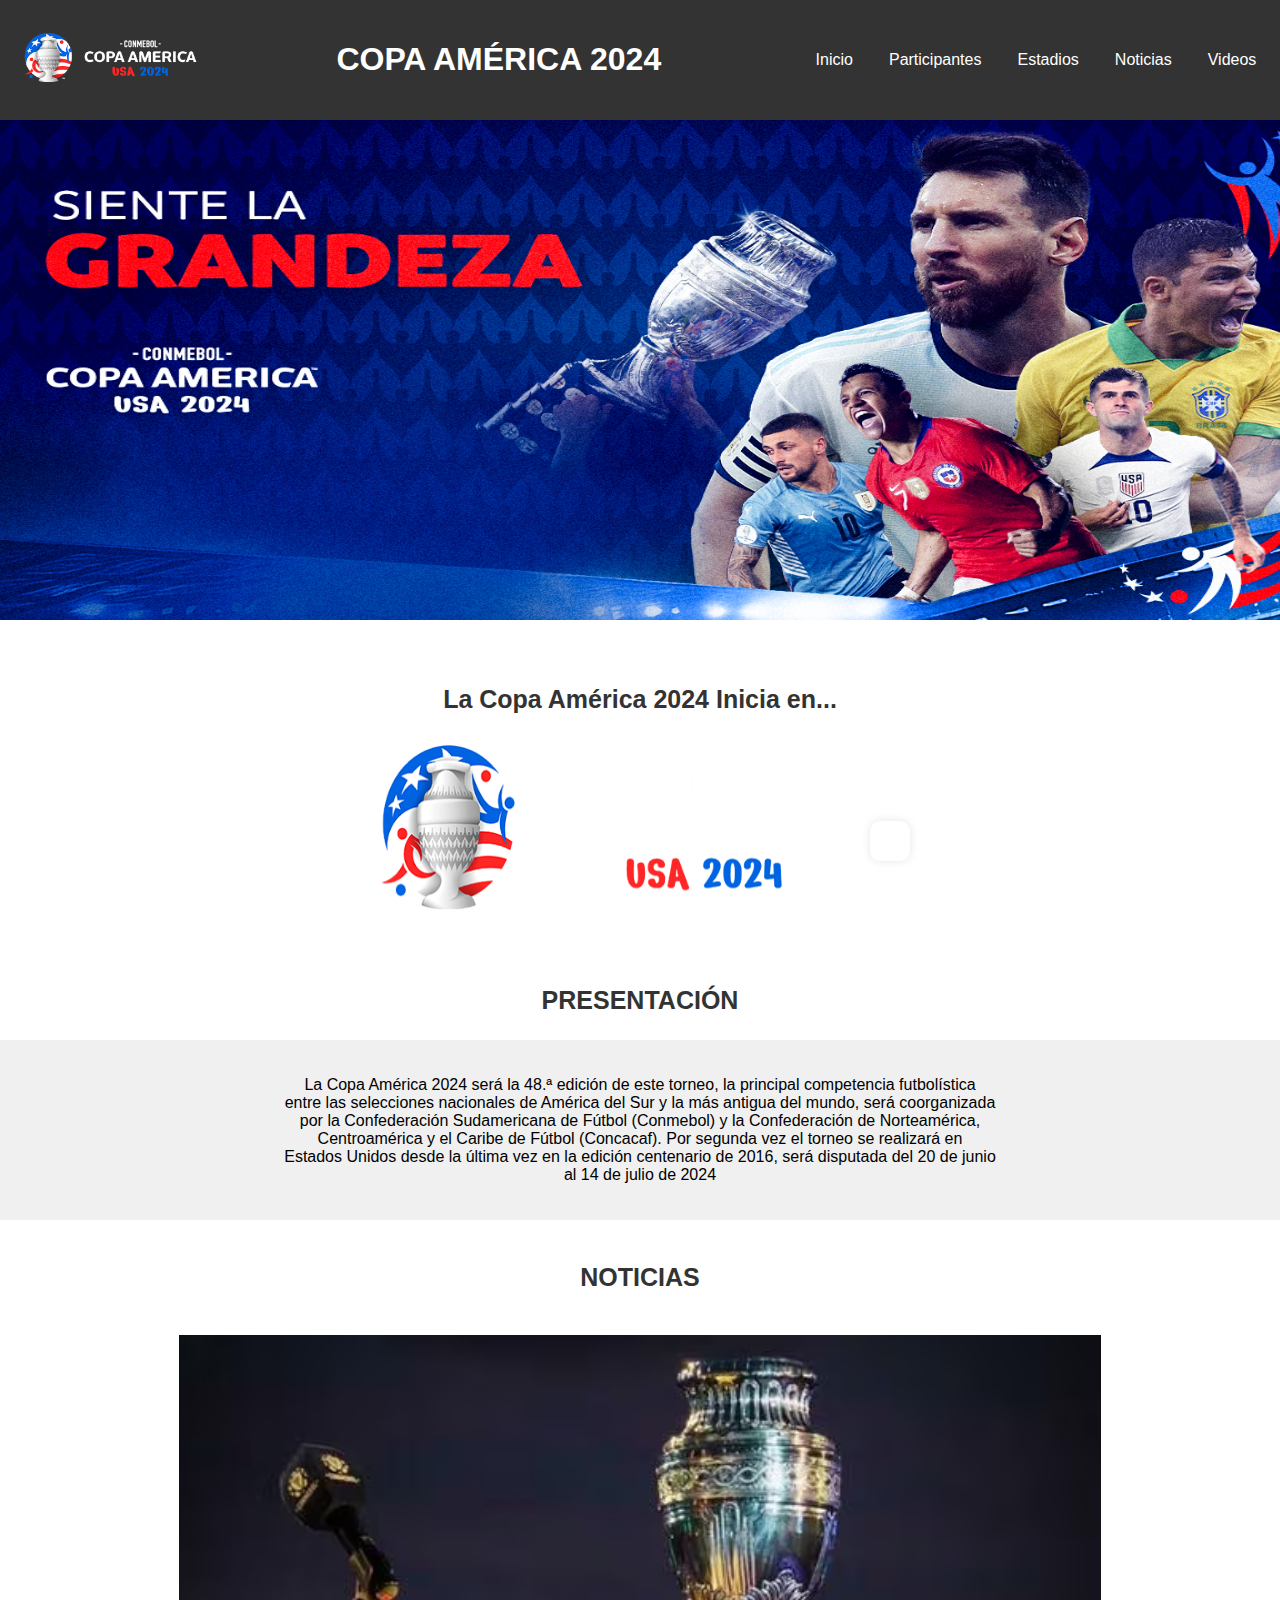
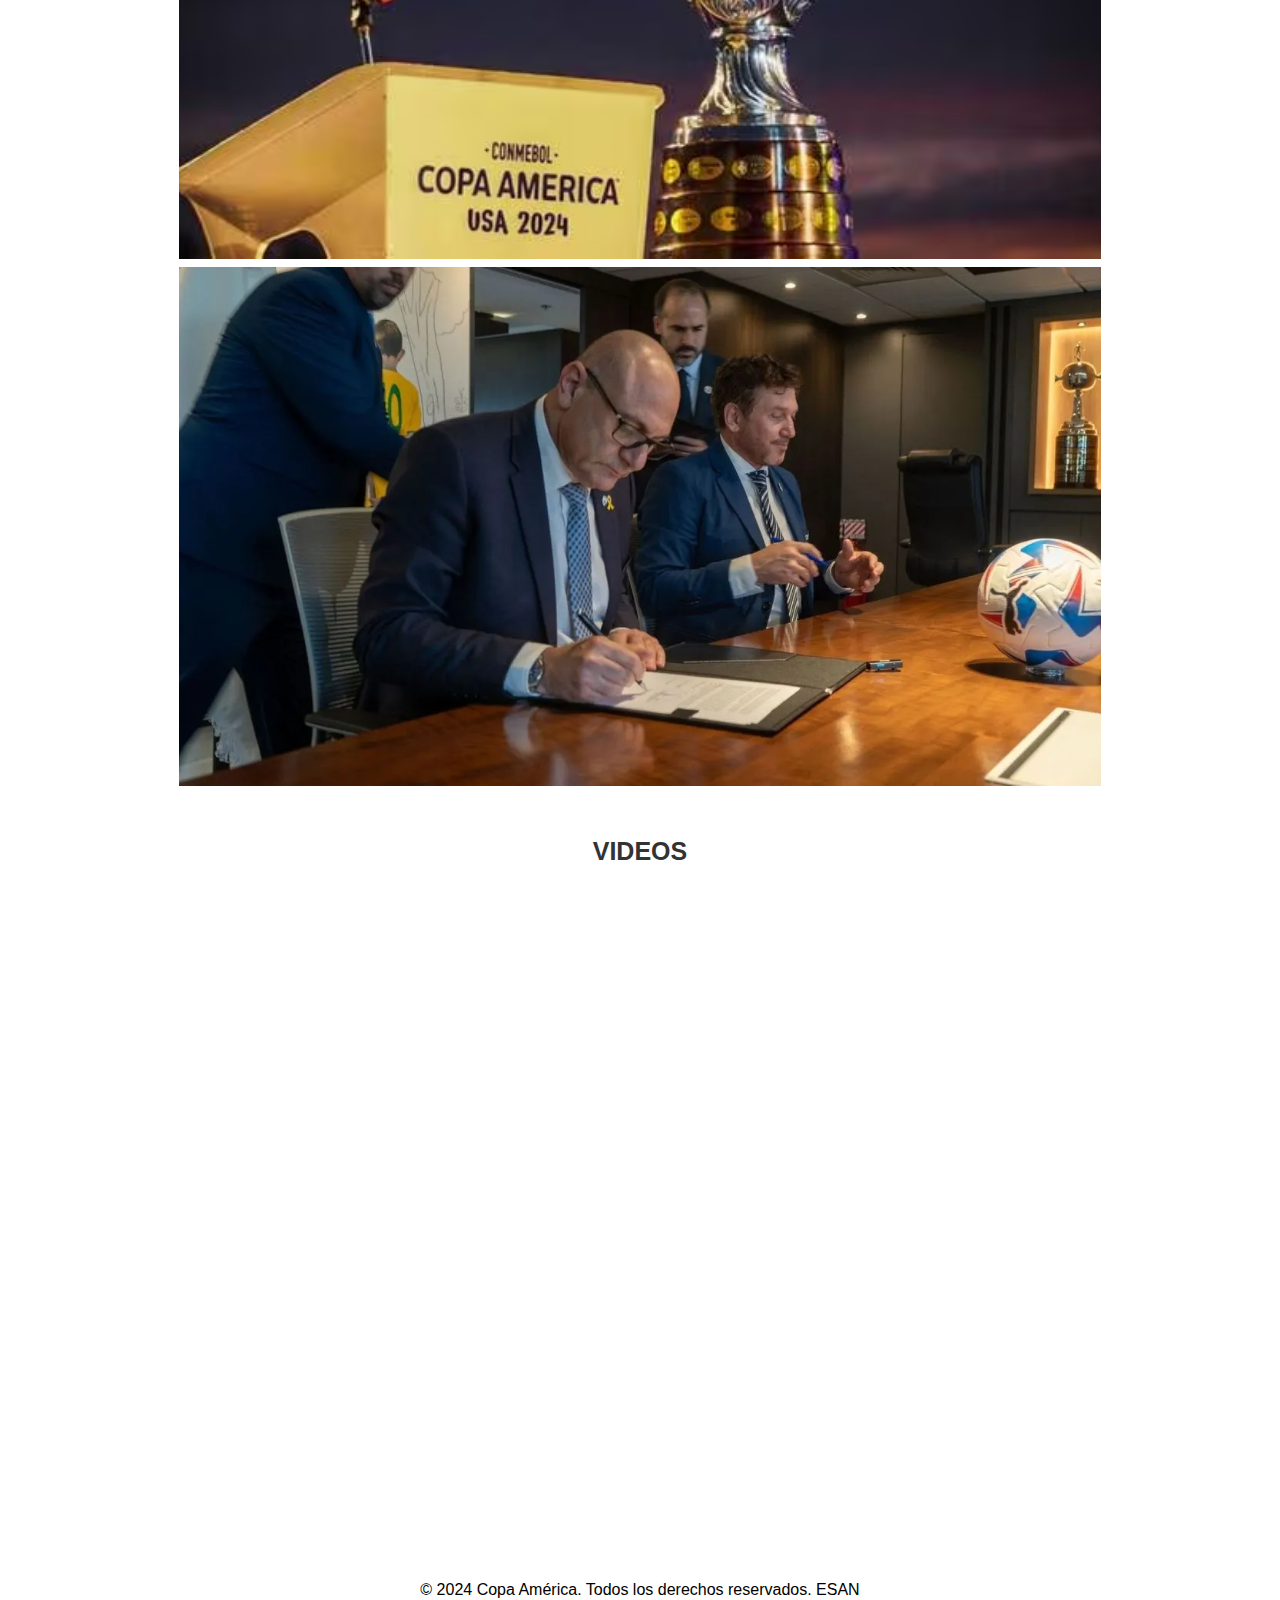
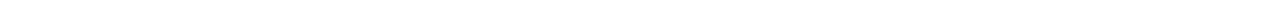
<file: index.html>
<!DOCTYPE html>
<html lang="es">
    <head>
        <meta charset="UTF-8">
        <title>COPA AMÉRICA 2024</title>
        <link rel = "stylesheet" href="styles.css">
        <link rel="icon" type="image/jpg" href="/images/icono_copa.jpg" />
</head>
<body>
    <div>
        
    </div>
    <header>
        <h1>COPA AMÉRICA 2024</h1>
                <div class="logo">
                    <a href="index.html">
                        <img src="images/logo_copa.png">
                    </a>
                </div>
                    <nav>
                        <ul>
                                <li><a href="index.html">Inicio</a></li>
                                <li><a href="participantes.html">Participantes</a></li>
                                <li><a href="estadios.html">Estadios</a></li>
                                <li><a href="#noticias">Noticias</a></li>
                                <li><a href="#videos">Videos</a></li>
                        </ul>
                    </nav>
    </header>

    <section class="entrada">
        <img src="images/fondo_entrada.png" width="1333px" height="500px">
    </section>
    <br>

    <section id="inicio">
        <br>
        <p class="subti">La Copa América 2024 Inicia en...</p>  
        <div class="container">
            <div class="imagen">
                <img src="images/logo_copa.png" alt="Logo Copa" width="500px" height="180px">
            </div>
            <div class="temporizador">
                <div id="contador"></div>
            </div>
        </div>
    </section>
    <br>
    <p class="subti">PRESENTACIÓN</p> 
    <div id="seccionTexto">
        <p>La Copa América 2024 será la 48.ª edición de este torneo, la principal competencia futbolística 
        <br>entre las selecciones nacionales de América del Sur y la más antigua del mundo, será coorganizada 
        <br>por la Confederación Sudamericana de Fútbol (Conmebol) y la Confederación de Norteamérica, 
        <br>Centroamérica y el Caribe de Fútbol (Concacaf). Por segunda vez el torneo se realizará en 
        <br>Estados Unidos desde la última vez en la edición centenario de 2016, será disputada del 20 de junio
        <br> al 14 de julio de 2024</p>
    </div>
    
    <script src="temporizador.js"></script>

    <section id="noticias">
        <br>
        <p class="subti">NOTICIAS</p>  
        <br>

        <div id="carrusel1">
            <a href="https://gestion.pe/noticias/copa-america/" target="_blank">
                <img id="imagen1" src="images_noticias/copa_gestion.avif" alt="Imagen 1">
            </a>
        </div>
        <script src="noticias.js"></script>

        <div id="carrusel2">
            <a href="https://rpp.pe/futbol/futbol-mundial/conmebol-firmo-acuerdo-con-israel-y-podia-jugar-la-copa-america-noticia-1547258" target="_blank">
                <img id="imagen2" src="images_noticias/israel_firma_rpp.webp" alt="Imagen 2">
            </a>
        </div>
        <script src="noticias.js"></script>

    </section>

    <section id="videos">
        <br>
        <p class="subti">VIDEOS</p>  
        <br>
        <div class="video1">
            <iframe width="440" height="315" src="https://www.youtube.com/embed/zUvSh7vWW5I?si=gMMCg-bOR_2pp9UJ" 
            title="YouTube video player" frameborder="0" allow="accelerometer; autoplay; clipboard-write; encrypted-media; gyroscope; picture-in-picture; web-share"
            referrerpolicy="strict-origin-when-cross-origin" allowfullscreen></iframe>
        </div>
        <div class="video2">
            <iframe width="440" height="315" src="https://www.youtube.com/embed/XdGtqTK83no?si=tz8DSrJZBrBcpUV8" 
            title="YouTube video player" frameborder="0" allow="accelerometer; autoplay; clipboard-write; encrypted-media; gyroscope; picture-in-picture; web-share" 
            referrerpolicy="strict-origin-when-cross-origin" allowfullscreen></iframe>
        </div>
        <div class="video3">
            <iframe width="440" height="315" src="https://www.youtube.com/embed/LTaMpMZ-yfE?si=bxtWuS87KHgE6jmy" title="YouTube video player" frameborder="0" 
            allow="accelerometer; autoplay; clipboard-write; encrypted-media; gyroscope; picture-in-picture; web-share" referrerpolicy="strict-origin-when-cross-origin" 
            allowfullscreen></iframe>
        </div>
    </section>

</body>
<br>
<footer class="referencia">
    <p>&copy; 2024 Copa América. Todos los derechos reservados. ESAN</p>
</footer>
</html>
</file>
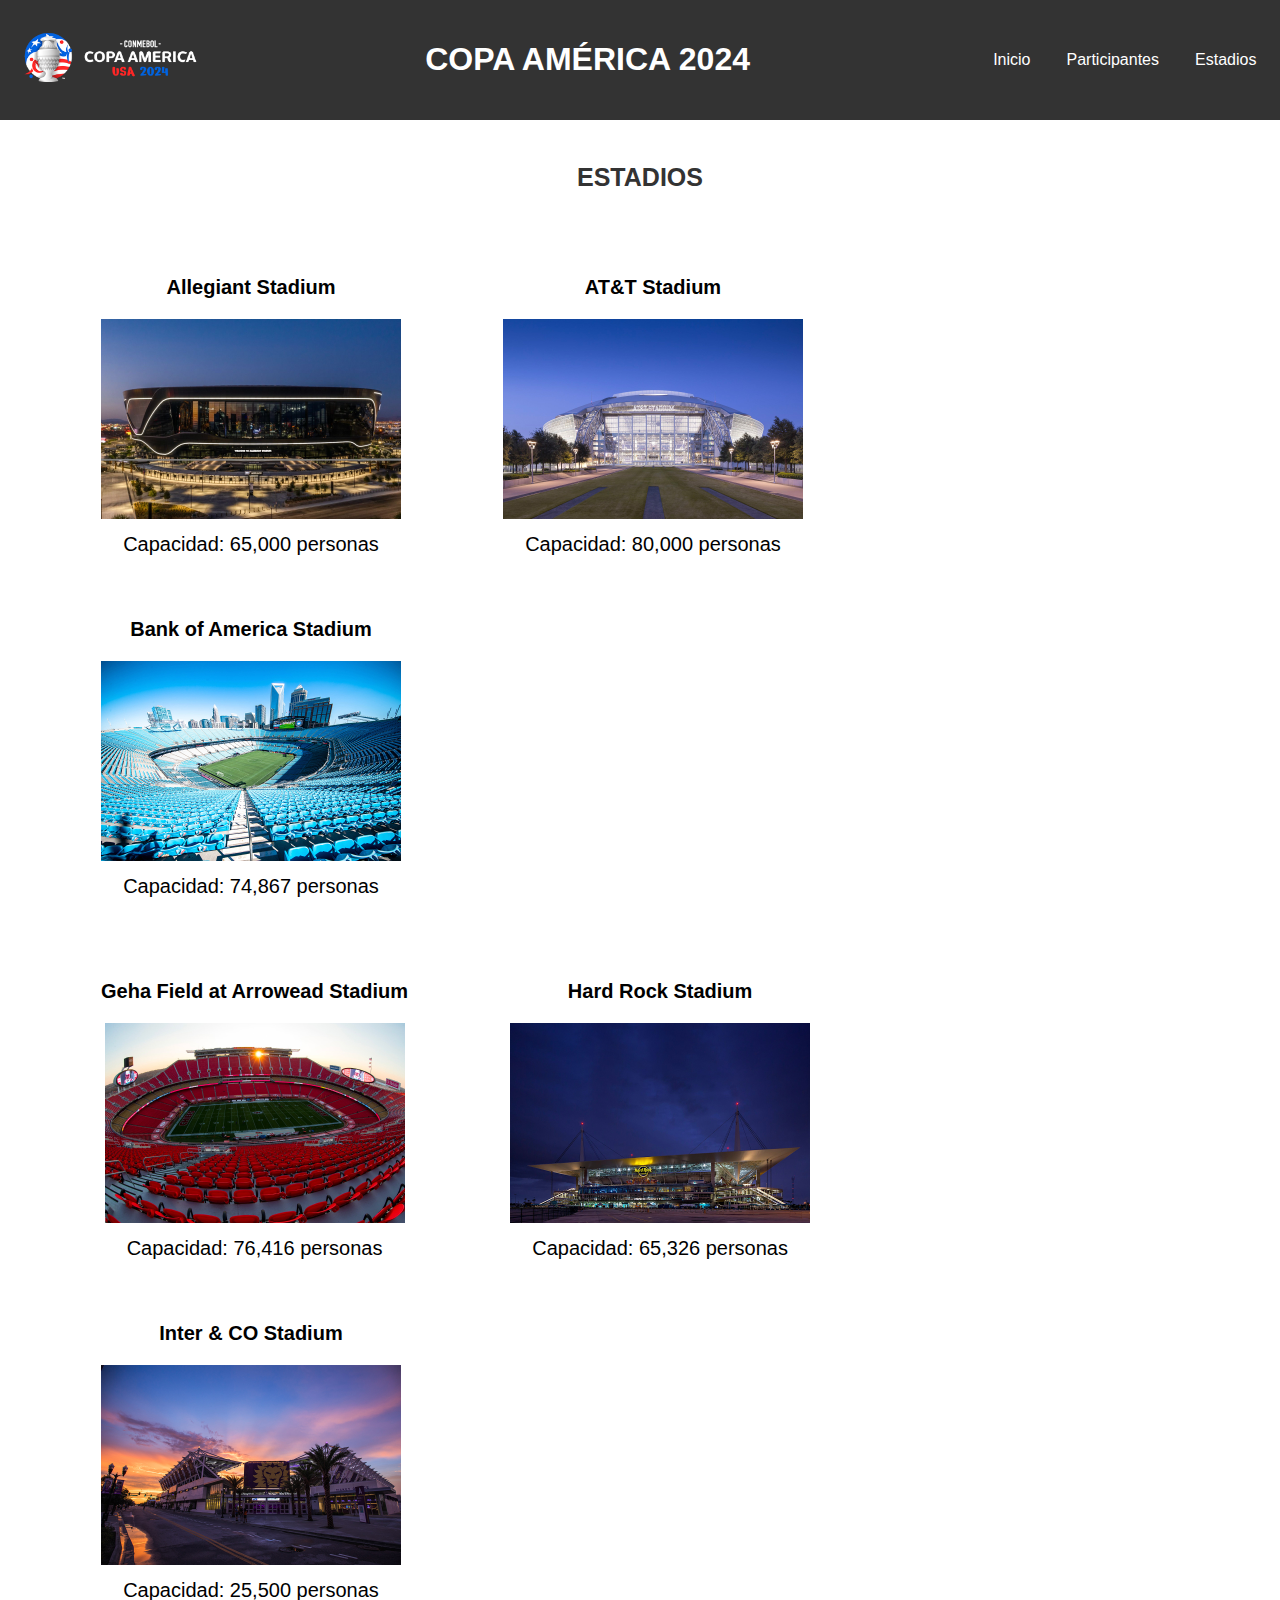
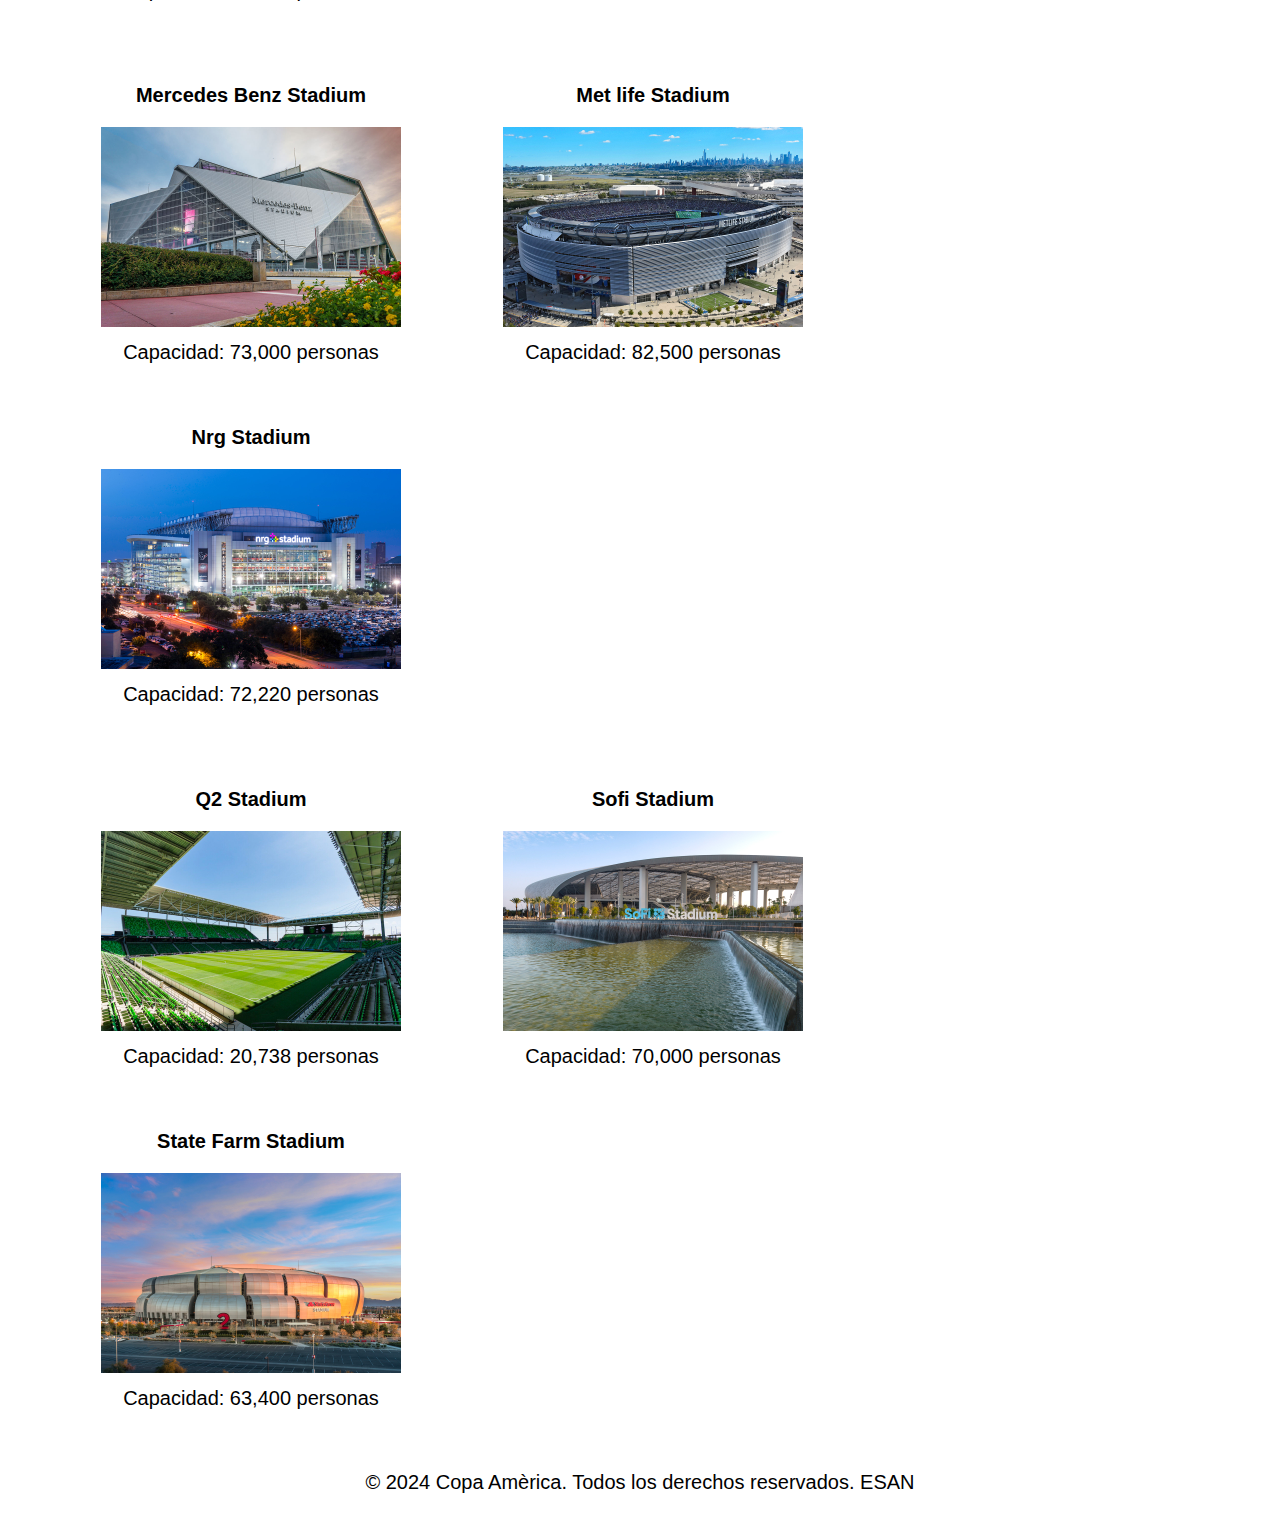
<file: estadios.html>
<!DOCTYPE html>
<html lang="es">
    <head>
        <meta charset="UTF-8">
        <title>COPA AMÉRICA 2024</title>
        <link rel = "stylesheet" href="styles_estadios.css">
</head>

<body>
    <header>
        <h1>COPA AMÉRICA 2024</h1>
        <div class="logo">
            <a href="index.html">
                <img src="images/logo_copa.png">
            </a>
        </div>
        <nav>
            <ul>
                <li><a href="index.html">Inicio</a></li>
                <li><a href="participantes.html">Participantes</a></li>
                <li><a href="estadios.html">Estadios</a></li>
            </ul>
        </nav>
    </header>

    <section id="estadios">
        <br>
        <p class="subti">ESTADIOS</p>  
        <br>
        <table> 
            <tbody> 
                <tr class="estas"> 
                    <td> 
                        <p class="caption-top">Allegiant Stadium</p> 
                        <a href="https://www.google.com/search?gs_ssp=eJzj4tVP1zc0TDbNNU8qLC82YLRSNaiwMEi2SDY1MDUxTbJITkm0tDKoSDQ1tEyxTDUzS0xMMbJMtvQSTMzJSU3PTMwrUSguSUzJLM0FAAlJFnQ&q=allegiant+stadium&rlz=1C1ONGR_esPE1087PE1087&oq=allegia&gs_lcrp=[base64]&sourceid=chrome&ie=UTF-8" target="_blank">
                            <img src="images_estadios/allegiant_stadium.jpg" width="300px" height="200px">
                        </a>
                        <p class="caption-bottom">Capacidad: 65,000 personas</p> 
                    </td> 
                </tr > 
                <tr class="estas"> 
                    <td> 
                        <p class="caption-top">AT&T Stadium</p> 
                        <a href="https://www.google.com/search?q=AT%26T+Stadium&sca_esv=59018620b3723b92&sca_upv=1&rlz=1C1ONGR_esPE1087PE1087&sxsrf=ACQVn08TYvHIJmHQRo8dJW18X8xcNDzdqA%3A1712991348345&ei=dCwaZvfeFOe55OUPgf-n0Ak&ved=0ahUKEwj36MiGzr6FAxXnHLkGHYH_CZoQ4dUDCBA&uact=5&oq=AT%26T+Stadium&gs_lp=[base64]&sclient=gws-wiz-serp" target="_blank">
                            <img src="images_estadios/AT&T_stadium.jpg" width="300px" height="200px">
                        </a> 
                        <p class="caption-bottom">Capacidad: 80,000 personas</p> 
                    </td> 
                </tr> 
                <tr class="estas"> 
                    <td> 
                        <p class="caption-top">Bank of America Stadium</p> 
                        <a href="https://www.google.com/search?q=Bank+of+America+Stadium&sca_esv=59018620b3723b92&sca_upv=1&rlz=1C1ONGR_esPE1087PE1087&sxsrf=ACQVn08F2ALgj_HBepUf-tEg_56UcmSGkg%3A1712991472527&ei=8CwaZpztH46C5OUP--Sc8Ak&ved=0ahUKEwicpeTBzr6FAxUOAbkGHXsyB54Q4dUDCBA&uact=5&oq=Bank+of+America+Stadium&gs_lp=[base64]&sclient=gws-wiz-serp" target="_blank">
                            <img src="images_estadios/bank_of_america_stadium.jpg" width="300px" height="200px">
                        </a> 
                        <p class="caption-bottom">Capacidad: 74,867 personas</p> 
                    </td> 
                </tr> 
            </tbody>
        </table> 
        <table> 
            <tbody> 
                <tr class="estas"> 
                    <td> 
                        <p class="caption-top">Geha Field at Arrowead Stadium</p> 
                        <a href="https://www.google.com/search?q=Geha+Field+at+Arrowead+Stadium&sca_esv=59018620b3723b92&sca_upv=1&rlz=1C1ONGR_esPE1087PE1087&sxsrf=ACQVn09Frgp6T2TxLPo5o9yUaQxQ-FkwDA%3A1712991597567&ei=bS0aZpCrIoaL5OUPktOb6AQ&ved=0ahUKEwjQlbT9zr6FAxWGBbkGHZLpBk0Q4dUDCBA&uact=5&oq=Geha+Field+at+Arrowead+Stadium&gs_lp=[base64]&sclient=gws-wiz-serp" target="_blank">
                            <img src="images_estadios/geha_field_at_arrowead_stadium.jpg" width="300px" height="200px">
                        </a> 
                        <p class="caption-bottom">Capacidad: 76,416 personas</p> 
                    </td> 
                </tr> 
                <tr class="estas"> 
                    <td> 
                        <p class="caption-top">Hard Rock Stadium</p> 
                        <a href="https://www.google.com/search?q=Hard+Rock+Stadium&sca_esv=59018620b3723b92&sca_upv=1&rlz=1C1ONGR_esPE1087PE1087&sxsrf=ACQVn09tEmLHU9MV2YN2yfd0Guj58lUjSw%3A1712991735923&ei=9y0aZtL7N9fy5OUPksitiAY&ved=0ahUKEwiS07C_z76FAxVXObkGHRJkC2EQ4dUDCBA&uact=5&oq=Hard+Rock+Stadium&gs_lp=[base64]&sclient=gws-wiz-serp" target="_blank">
                            <img src="images_estadios/hard_rock_stadium.jpg" width="300px" height="200px">
                        </a> 
                        <p class="caption-bottom">Capacidad: 65,326 personas</p> 
                    </td> 
                </tr> 
                <tr class="estas"> 
                    <td> 
                        <p class="caption-top">Inter & CO Stadium</p> 
                        <a href="https://www.google.com/search?q=Inter+%26+CO+Stadium&sca_esv=59018620b3723b92&sca_upv=1&rlz=1C1ONGR_esPE1087PE1087&sxsrf=ACQVn0_pAdCTe88K0rAJBfX_lILEGoo7UQ%3A1712991796307&ei=NC4aZuSzEsXT5OUPprCo-Ag&ved=0ahUKEwjknZbcz76FAxXFKbkGHSYYCo8Q4dUDCBA&uact=5&oq=Inter+%26+CO+Stadium&gs_lp=[base64]&sclient=gws-wiz-serp" target="_blank">
                            <img src="images_estadios/Inter_&_co_stadium.jpg" width="300px" height="200px">
                        </a> 
                        <p class="caption-bottom">Capacidad: 25,500 personas</p> 
                    </td> 
                </tr> 
            </tbody>
        </table> 
        <table> 
            <tbody> 
                <tr class="estas"> 
                    <td> 
                        <p class="caption-top">Mercedes Benz Stadium</p> 
                        <a href="https://www.google.com/search?q=Mercedes+Benz+Stadium&sca_esv=59018620b3723b92&sca_upv=1&rlz=1C1ONGR_esPE1087PE1087&sxsrf=ACQVn0_8DTbtSxa_NZ6uht9BwgkJlfUgaw%3A1712991845826&ei=ZS4aZsGBMqGJ5OUPxNiS8Ag&ved=0ahUKEwiByOTzz76FAxWhBLkGHUSsBI4Q4dUDCBA&uact=5&oq=Mercedes+Benz+Stadium&gs_lp=[base64]&sclient=gws-wiz-serp" target="_blank">
                            <img src="images_estadios/Mercedes-Benz-Stadium.jpg" width="300px" height="200px">
                        </a> 
                        <p class="caption-bottom">Capacidad: 73,000 personas</p> 
                    </td> 
                </tr> 
                <tr class="estas"> 
                    <td> 
                        <p class="caption-top">Met life Stadium</p> 
                        <a href="https://www.google.com/search?q=Met+life+Stadium&sca_esv=59018620b3723b92&sca_upv=1&rlz=1C1ONGR_esPE1087PE1087&sxsrf=ACQVn0-UvrJPA4zd9AWri5zo-EAOJwpRQA%3A1712991913871&ei=qS4aZrntNNnM1sQP6J-7yAY&ved=0ahUKEwj55Z2U0L6FAxVZppUCHejPDmkQ4dUDCBA&uact=5&oq=Met+life+Stadium&gs_lp=[base64]&sclient=gws-wiz-serp" target="_blank">
                            <img src="images_estadios/metlife_stadium.jpg" width="300px" height="200px">
                        </a> 
                        <p class="caption-bottom">Capacidad: 82,500 personas</p> 
                    </td> 
                </tr> 
                <tr class="estas"> 
                    <td> 
                        <p class="caption-top">Nrg Stadium</p> 
                        <a href="https://www.google.com/search?q=Nrg+Stadium&sca_esv=59018620b3723b92&sca_upv=1&rlz=1C1ONGR_esPE1087PE1087&sxsrf=ACQVn0_QUj7XF-HuFKq6oUy8i-6F14MQMQ%3A1712991967710&ei=3y4aZtXuKvne1sQPxLiPgAk&ved=0ahUKEwiV2vOt0L6FAxV5r5UCHUTcA5AQ4dUDCBA&uact=5&oq=Nrg+Stadium&gs_lp=[base64]&sclient=gws-wiz-serp" target="_blank">
                            <img src="images_estadios/nrg_stadium.jpg" width="300px" height="200px">
                        </a> 
                        <p class="caption-bottom">Capacidad: 72,220 personas</p> 
                    </td> 
                </tr> 
            </tbody>
        </table> 
        <table> 
            <tbody> 
                <tr class="estas"> 
                    <td> 
                        <p class="caption-top">Q2 Stadium</p> 
                        <a href="https://www.google.com/search?q=Q2+Stadium&sca_esv=59018620b3723b92&sca_upv=1&rlz=1C1ONGR_esPE1087PE1087&sxsrf=ACQVn0_uBZ0_wz8olBZlOovjdjseMLcHgg%3A1712992024607&ei=GC8aZuPdJKzd1sQPpuS3iAk&ved=0ahUKEwjjyYTJ0L6FAxWsrpUCHSbyDZEQ4dUDCBA&uact=5&oq=Q2+Stadium&gs_lp=[base64]&sclient=gws-wiz-serp" target="_blank">
                            <img src="images_estadios/Q2_stadium.jpg" width="300px" height="200px">
                        </a> 
                        <p class="caption-bottom">Capacidad: 20,738 personas</p> 
                    </td> 
                </tr> 
                <tr class="estas"> 
                    <td> 
                        <p class="caption-top">Sofi Stadium</p> 
                        <a href="https://www.google.com/search?q=Sofi+Stadium&sca_esv=59018620b3723b92&sca_upv=1&rlz=1C1ONGR_esPE1087PE1087&sxsrf=ACQVn08ndOMHJwSBs868w8rGz9lZx0Eiqg%3A1712992079519&ei=Ty8aZrWUH4rN1sQPgICzmAw&ved=0ahUKEwj195vj0L6FAxWKppUCHQDADMMQ4dUDCBA&uact=5&oq=Sofi+Stadium&gs_lp=[base64]&sclient=gws-wiz-serp" target="_blank">
                            <img src="images_estadios/sofi_stadium.jpg" width="300px" height="200px">
                        </a> 
                        <p class="caption-bottom">Capacidad: 70,000 personas</p> 
                    </td> 
                </tr> 
                <tr class="estas"> 
                    <td> 
                        <p class="caption-top">State Farm Stadium</p> 
                        <a href="https://www.google.com/search?q=State+Farm+Stadium&sca_esv=59018620b3723b92&sca_upv=1&rlz=1C1ONGR_esPE1087PE1087&sxsrf=ACQVn0_tTSE0Bwe2yWJ4VUab08L00qqp9w%3A1712992131093&ei=gy8aZp2sBZC85OUPi4u88Aw&ved=0ahUKEwjd-ef70L6FAxUQHrkGHYsFD84Q4dUDCBA&uact=5&oq=State+Farm+Stadium&gs_lp=[base64]&sclient=gws-wiz-serp" target="_blank">
                            <img src="images_estadios/state_farm_stadium.jpg" width="300px" height="200px">
                        </a> 
                        <p class="caption-bottom">Capacidad: 63,400 personas</p> 
                    </td> 
                </tr> 
            </tbody>
        </table> 
    </section>

</body>
<footer class="abajo">
    <p>&copy; 2024 Copa Amèrica. Todos los derechos reservados. ESAN</p>
</footer>
</html>
</file>
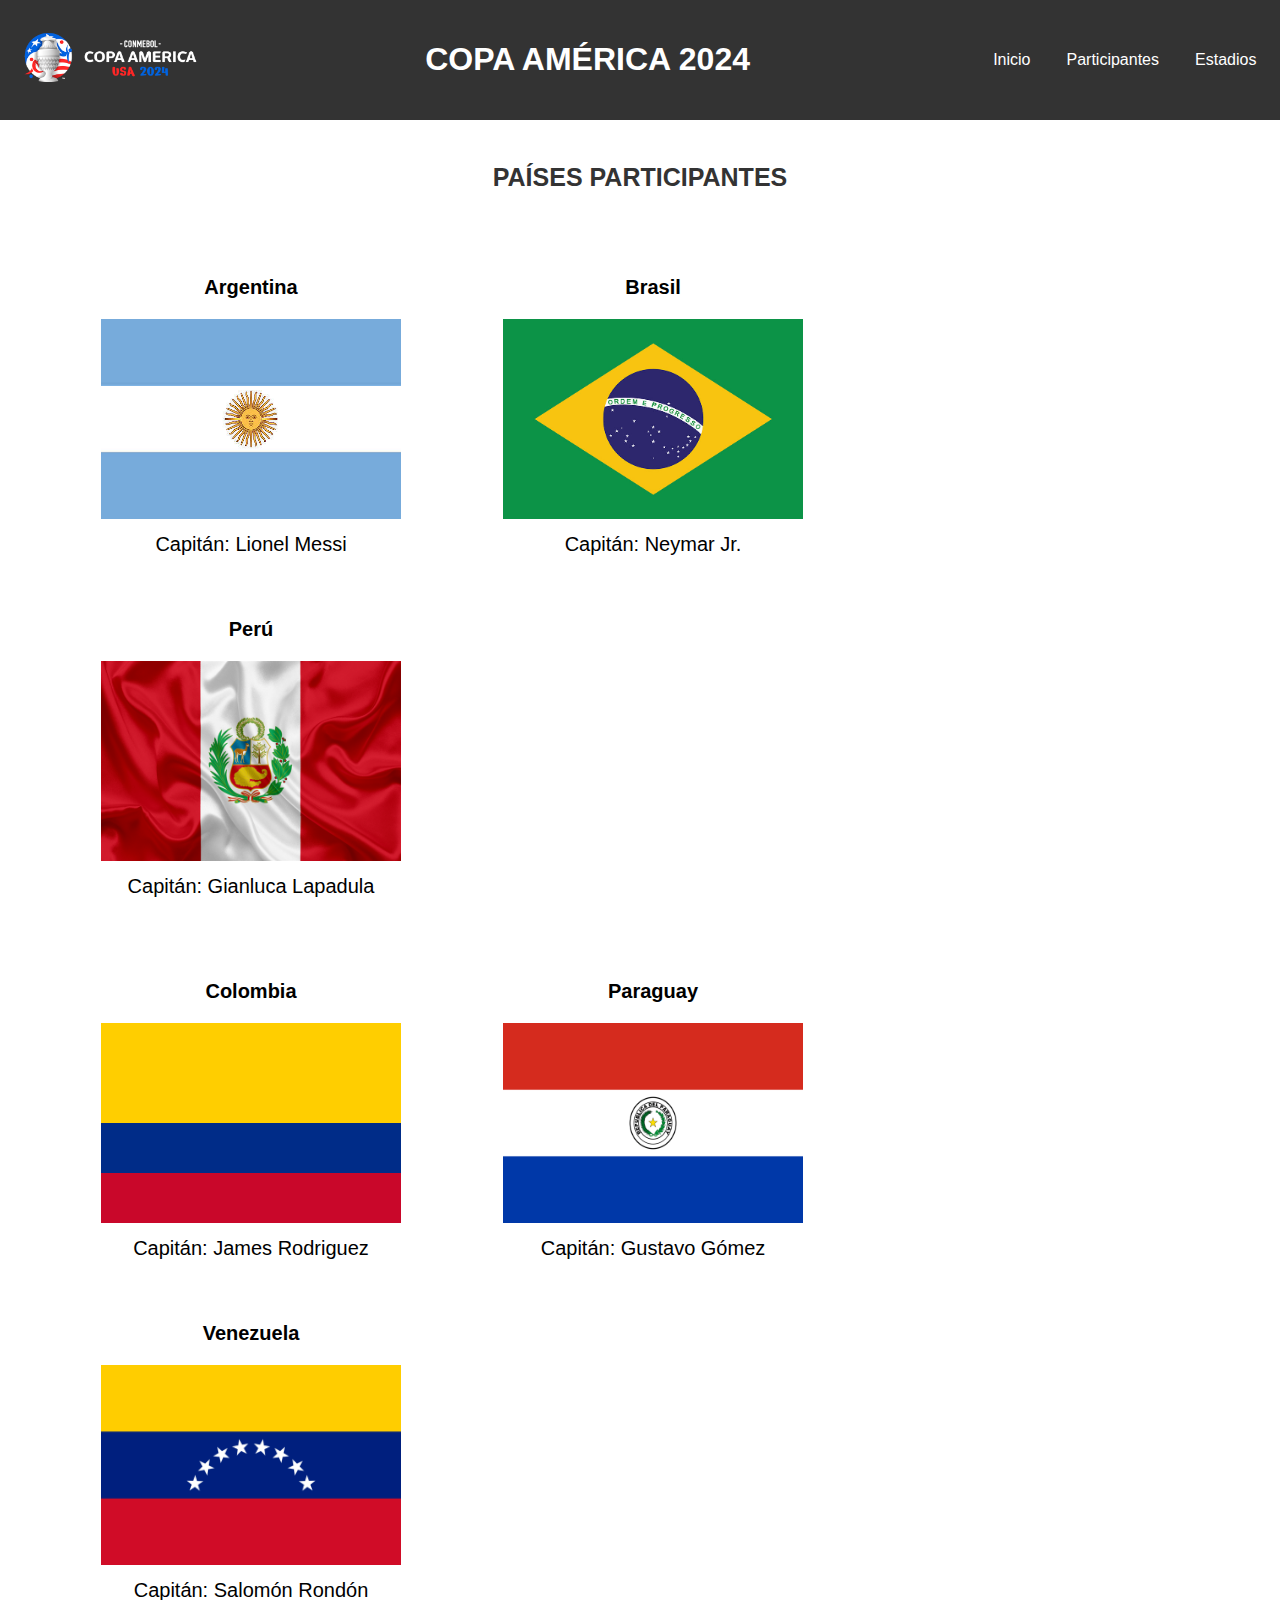
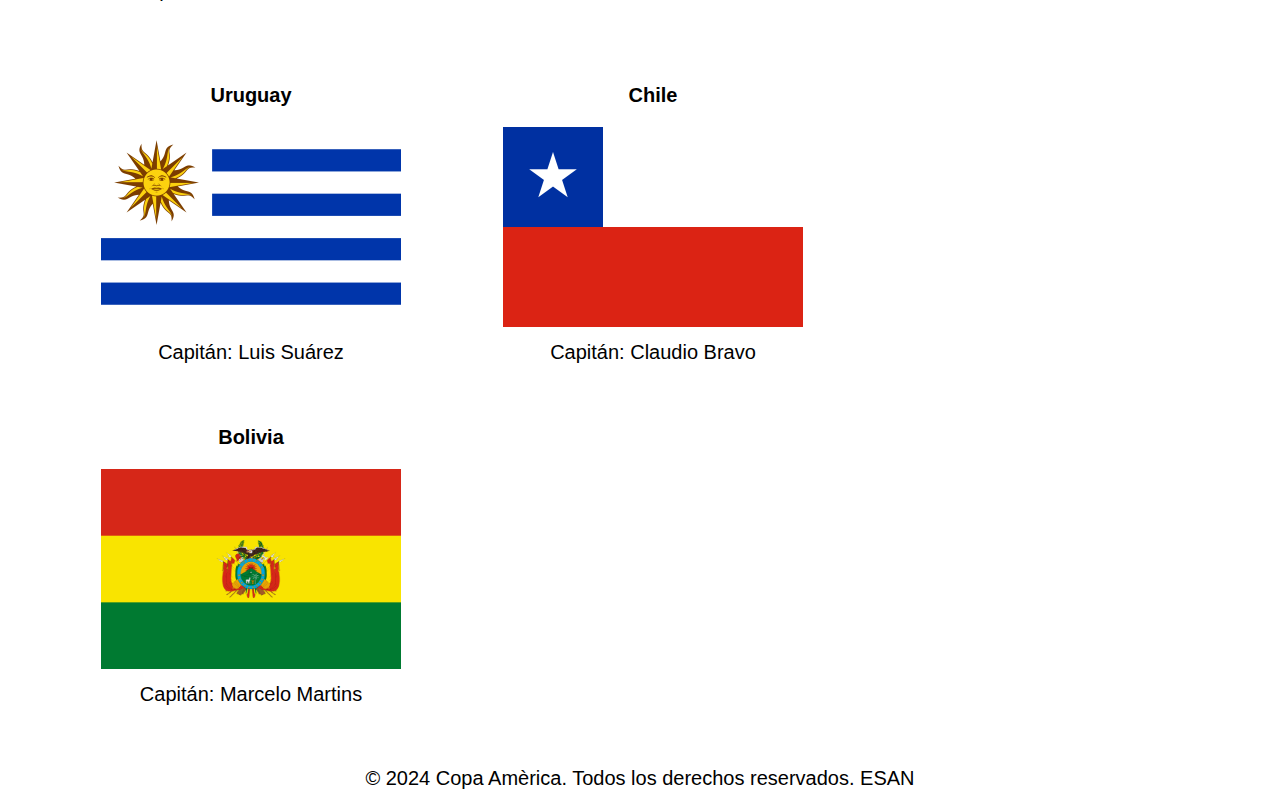
<file: participantes.html>
<!DOCTYPE html>
<html lang="es">
    <head>
        <meta charset="UTF-8">
        <title>COPA AMÉRICA 2024</title>
        <link rel = "stylesheet" href="styles_participantes.css">
    </head>

<body>
    <header>
        <h1>COPA AMÉRICA 2024</h1>
        <div class="logo">
            <a href="index.html">
                <img src="images/logo_copa.png">
            </a>
        </div>
        <nav>
            <ul>
                <li><a href="index.html">Inicio</a></li>
                <li><a href="participantes.html">Participantes</a></li>
                <li><a href="estadios.html">Estadios</a></li>
            </ul>
        </nav>
    </header>
    <section id="participantes"> 
        <br>
        <p class="subti">PAÍSES PARTICIPANTES</p>  
        <br>
        <table> 
            <tbody> 
                <tr class="pais"> 
                    <td> 
                        <p class="caption-top">Argentina</p> 
                        <a href="https://www.google.com/search?q=partidos+argentina&rlz=1C1ONGR_esPE1087PE1087&oq=partidos+argentina&gs_lcrp=EgZjaHJvbWUyCQgAEEUYORiABDIHCAEQABiABDIHCAIQABiABDIHCAMQABiABDIHCAQQABiABDIHCAUQABiABDIHCAYQABiABDIMCAcQABgUGIcCGIAEMgcICBAAGIAEMgcICRAAGIAEqAIIsAIB&sourceid=chrome&ie=UTF-8" target="_blank">
                            <img src="images/argentina.jpg" width="300px" height="200px">
                        </a> 
                        <p class="caption-bottom">Capitán: Lionel Messi</p> 
                    </td> 
                </tr> 
                <tr class="pais"> 
                    <td> 
                        <p class="caption-top">Brasil</p> 
                        <a href="https://www.google.com/search?q=partidos+brasil&sca_esv=15ddde8597066206&rlz=1C1ONGR_esPE1087PE1087&sxsrf=ACQVn08P8c3DkCoWv7m3_e6uFv_FXMGf6Q%3A1713018689146&ei=QZcaZrzOCMr35OUP94WXoAk&ved=0ahUKEwj88tbzs7-FAxXKO7kGHffCBZQQ4dUDCBA&uact=5&oq=partidos+brasil&gs_lp=[base64]&sclient=gws-wiz-serp" target="_blank">
                            <img src="images/brasil.jpg" width="300px" height="200px">
                        </a> 
                        <p class="caption-bottom">Capitán: Neymar Jr.</p> 
                    </td> 
                </tr> 
                <tr class="pais"> 
                    <td> 
                        <p class="caption-top">Perú</p>
                        <a href="https://www.google.com/search?q=peru+partidos&sca_esv=15ddde8597066206&rlz=1C1ONGR_esPE1087PE1087&sxsrf=ACQVn09_dg6kTzyim4I7ApM_ZIQutI_-aQ%3A1713018760335&ei=iJcaZreRFJ2V5OUP0c6iwAE&ved=0ahUKEwi39c-VtL-FAxWdCrkGHVGnCBgQ4dUDCBA&uact=5&oq=peru+partidos&gs_lp=[base64]&sclient=gws-wiz-serp" target="_blank">
                            <img src="images/bandera_peru.png" width="300px" height="200px">
                        </a> 
                        <p class="caption-bottom">Capitán: Gianluca Lapadula</p> 
                    </td> 
                </tr> 
            </tbody> 
        </table> 
        <table> 
            <tbody> 
                <tr class="pais">  
                    <td> 
                        <p class="caption-top">Colombia</p> 
                        <a href="https://www.google.com/search?q=colombia+partidos&sca_esv=15ddde8597066206&rlz=1C1ONGR_esPE1087PE1087&sxsrf=ACQVn0_Bs671FbsIiHHd79n3uASQUeb4cg%3A1713018955502&ei=S5gaZsOYHoO35OUP1til2A8&oq=colombia+part&gs_lp=[base64]&sclient=gws-wiz-serp" target="_blank">
                            <img src="images/colombia.png" width="300px" height="200px">
                        </a> 
                        <p class="caption-bottom">Capitán: James Rodriguez</p> 
                    </td> 
                </tr> 
                <tr class="pais"> 
                    <td> 
                        <p class="caption-top">Paraguay</p> 
                        <a href="https://www.google.com/search?q=paraguay+partidos&sca_esv=15ddde8597066206&rlz=1C1ONGR_esPE1087PE1087&sxsrf=ACQVn0-u_T3laI2xsUpBEQJ2HosQ1_kkBw%3A1713019099772&ei=25gaZvzoLqae5OUP4L6BkAI&ved=0ahUKEwi8wr23tb-FAxUmD7kGHWBfACIQ4dUDCBA&uact=5&oq=paraguay+partidos&gs_lp=[base64]&sclient=gws-wiz-serp" target="_blank">
                            <img src="images/paraguay.png" width="300px" height="200px"> 
                        </a>
                        <p class="caption-bottom">Capitán: Gustavo Gómez</p> 
                    </td> 
                </tr> 
                <tr class="pais"> 
                    <td> 
                        <p class="caption-top">Venezuela</p> 
                        <a href="https://www.google.com/search?q=venezuela+partidos&sca_esv=15ddde8597066206&rlz=1C1ONGR_esPE1087PE1087&sxsrf=ACQVn09lWzCquEK1mC0j7qiuk-AEBH18dQ%3A1713019089745&ei=0ZgaZt6MLdi05OUPnpS6uAk&ved=0ahUKEwieudmytb-FAxVYGrkGHR6KDpcQ4dUDCBA&uact=5&oq=venezuela+partidos&gs_lp=[base64]&sclient=gws-wiz-serp" target="_blank">
                            <img src="images/venezuela.png" width="300px" height="200px"> 
                        </a>
                        <p class="caption-bottom">Capitán: Salomón Rondón</p> 
                    </td> 
                </tr> 
            </tbody>
        </table> 
        <table> 
            <tbody> 
                <tr class="pais"> 
                    <td> 
                        <p class="caption-top">Uruguay</p>
                        <a href="https://www.google.com/search?q=uruguay+partidos&sca_esv=15ddde8597066206&rlz=1C1ONGR_esPE1087PE1087&sxsrf=ACQVn0-Tg1kisXgTI9K0o3W2FRHM75W46Q%3A1713019179339&ei=K5kaZuivFJax5OUPpsyjCA&oq=uruaguy+pa&gs_lp=[base64]&sclient=gws-wiz-serp" target="_blank">
                            <img src="images/uruguay.png" width="300px" height="200px"> 
                        </a> 
                        <p class="caption-bottom">Capitán: Luis Suárez</p> 
                    </td> 
                </tr> 
                <tr class="pais"> 
                    <td> 
                        <p class="caption-top">Chile</p>
                        <a href="https://www.google.com/search?q=chile+partidos&sca_esv=15ddde8597066206&rlz=1C1ONGR_esPE1087PE1087&sxsrf=ACQVn09JwqtjwUNIWPt7nTXkZePDYPN7Wg%3A1713019223740&ei=V5kaZqXfLI2J5OUPruqr4AY&ved=0ahUKEwjl5svytb-FAxWNBLkGHS71CmwQ4dUDCBA&uact=5&oq=chile+partidos&gs_lp=[base64]&sclient=gws-wiz-serp" target="_blank">
                            <img src="images/chile.png" width="300px" height="200px"> 
                        </a> 
                        <p class="caption-bottom">Capitán: Claudio Bravo</p> 
                    </td> 
                </tr> 
                <tr class="pais"> 
                    <td> 
                        <p class="caption-top">Bolivia</p> 
                        <a href="https://www.google.com/search?q=bolivia+partidos&sca_esv=15ddde8597066206&rlz=1C1ONGR_esPE1087PE1087&sxsrf=ACQVn08mFtMsIP7hk1aXig6AGs9MueGLIw%3A1713019283006&ei=k5kaZooFxdXk5Q_t-YeYBA&ved=0ahUKEwjKmu2Otr-FAxXFKrkGHe38AUMQ4dUDCBA&uact=5&oq=bolivia+partidos&gs_lp=[base64]&sclient=gws-wiz-serp" target="_blank">
                            <img src="images/bolivia.png" width="300px" height="200px"> 
                        </a>
                        <p class="caption-bottom">Capitán: Marcelo Martins</p> 
                    </td> 
                </tr> 
            </tbody>
        </table> 
    </section>
</body>
<footer class="abajo">
    <p>&copy; 2024 Copa Amèrica. Todos los derechos reservados. ESAN</p>
</footer>
</html>
</file>
<file: styles.css>
body{
    font-family: Arial, sans-serif;
    background-color: #ffffff;
    margin: 0;
}

header {
    background-color: #333;
    color: #ffffff;
    padding: 20px;
    display: flex;
    justify-content: space-between;
    align-items: center;
    position: fixed; /* Fijar el encabezado en la parte superior */
    width: 98%; /* Ancho completo */
    top: 0; /* Fijar en la parte superior */
    z-index: 1000; /* Asegurar que esté por encima de otros elementos */
}

.logo{
    order: -1;
}

.logo img{
    width: 180px;
    height: auto;
}

li{
    float: left;
}

li a {
    display: block;
    color: white;
    text-align: center;
    padding: 15px 18px;
    text-decoration: none;
}

 
li a:hover {
    background-color: #111;
    border-radius: 10px;
  }

#carrusel1:hover{
    background-color: rgb(175, 175, 175);
    border-radius: 10px;
}
#carrusel2:hover{
    background-color: rgb(175, 175, 175);
    border-radius: 10px;
}

nav ul{
    list-style-type: none;
    padding: 0;
    margin: 0;
}

.subti{
    font-size: 25px;
    color: #333;
    font-weight: bold;
    text-align: center;
}
.container {
    display: flex;
    justify-content: center;
    align-items: center;
    text-align: center;
}

.imagen {
    margin-bottom: 20px;
}

.temporizador {
    font-size: 25px;
    color: #333;
    padding-left: 20px;
}

#seccionTexto {
    background-color: #f0f0f0;
    padding: 20px;
    text-align: center;
}

#carrusel1{
    width: 90%;
    height: 80%px;
    overflow: hidden;
    display: inline-block;
}
#carrusel1 #imagen1 {
    width: 80%;
    height: auto;
}
#carrusel2{
    width: 90%;
    height: 80%px;
    overflow: hidden;
    display: inline-block;
}
#carrusel2 #imagen2 {
    width: 80%;
    height: auto;
}
#noticias{
    text-align: center;
}
.referencia{
    text-align: center;
}
.video1{
    display: inline-block;
    text-align: center;
}
.video2{
    display: inline-block;
    text-align: center;
}
.video3{
    display: inline-block;
}
.temporizador {
    background-color: #ffffff;
    border-radius: 10px;
    box-shadow: 0 0 10px rgba(0, 0, 0, 0.1);
    padding: 20px;
    display: inline-block;
}

#contador {
    font-size: 24px;
    color: #333333;
}
.entrada{
    padding-top: 120px;
}
</file>
<file: styles_estadios.css>
body{
    font-family: Arial, sans-serif;
    background-color: #ffffff;
    margin: 0;
}

header {
    background-color: #333;
    color: #ffffff;
    padding: 20px;
    display: flex;
    justify-content: space-between;
    align-items: center;
    position: fixed; /* Fijar el encabezado en la parte superior */
    width: 98%; /* Ancho completo */
    top: 0; /* Fijar en la parte superior */
    z-index: 1000; /* Asegurar que esté por encima de otros elementos */
}

.logo{
    order: -1;
}

.logo img{
    width: 180px;
    height: auto;
}

li{
    float: left;
}

li a {
    display: block;
    color: white;
    text-align: center;
    padding: 15px 18px;
    text-decoration: none;
}

 
li a:hover {
    background-color: #111;
    border-radius: 10px;
  }

nav ul{
    list-style-type: none;
    padding: 0;
    margin: 0;
}

.subti{
    font-size: 25px;
    color: #333;
    font-weight: bold;
    text-align: center;
}
table {
    border-collapse: separate;
    border-spacing: 50px 10px;
}
tr{
    float:left;
}
.pais:hover {
    background-color: rgb(175, 175, 175);
    border-radius: 10px;
}

td {
    text-align: center;
}

.caption-top {
    font-weight: bold;
}

.caption-bottom {
    margin-top: 10px;
}

p {
    font-size: 20px;
}

.subti{
    font-size: 25px;
    color: #333;
    font-weight: bold;
}
.abajo{
    text-align: center;
}
.estas:hover{
    background-color: rgb(175, 175, 175);
    border-radius: 10px;
}
#estadios{
    padding-top: 120px;
}
</file>
<file: styles_participantes.css>
body{
    font-family: Arial, sans-serif;
    background-color: #ffffff;
    margin: 0;
}

header {
    background-color: #333;
    color: #ffffff;
    padding: 20px;
    display: flex;
    justify-content: space-between;
    align-items: center;
    position: fixed; /* Fijar el encabezado en la parte superior */
    width: 98%; /* Ancho completo */
    top: 0; /* Fijar en la parte superior */
    z-index: 1000; /* Asegurar que esté por encima de otros elementos */
}

#participantes{
    padding-top: 120px;
}

.logo{
    order: -1;
}

.logo img{
    width: 180px;
    height: auto;
}

li{
    float: left;
}

li a {
    display: block;
    color: white;
    text-align: center;
    padding: 15px 18px;
    text-decoration: none;
}

 
li a:hover {
    background-color: #111;
    border-radius: 10px;
  }

nav ul{
    list-style-type: none;
    padding: 0;
    margin: 0;
}

table {
    border-collapse: separate;
    border-spacing: 50px 10px;
}
tr{
    float:left;
}

td {
    text-align: center;
}

.pais:hover {
    background-color: rgb(175, 175, 175);
    border-radius: 10px;
}

.caption-top {
    font-weight: bold;
}

.caption-bottom {
    margin-top: 10px;
}

p {
    font-size: 20px;
}

.subti{
    font-size: 25px;
    color: #333;
    font-weight: bold;
    text-align: center;
}
.abajo{
    text-align: center;
}
</file>
